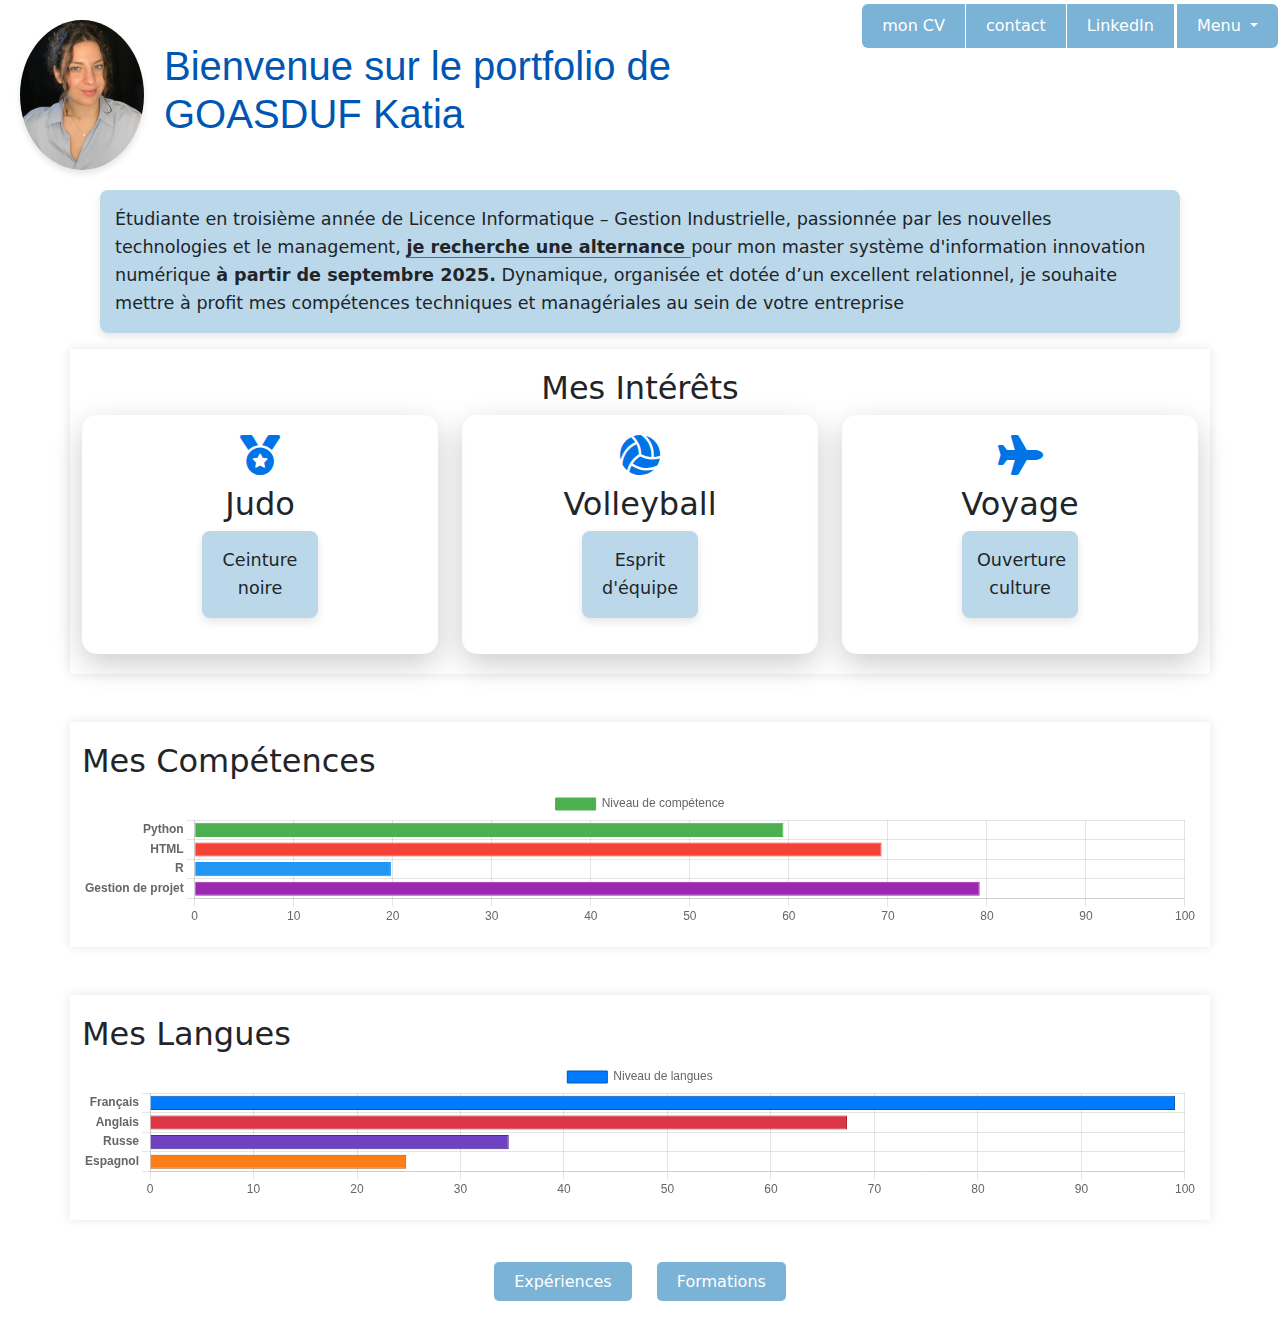
<file: index.html>
<!DOCTYPE html>
<html>
<head>
    <meta charset="UTF-8">
    <title>GOASDUF Katia</title>  <!-- Titre de la page-->
    <link rel="stylesheet" href="css/style.css"> <!-- Appel à un fichier css style.css -->
    <link href="https://cdn.jsdelivr.net/npm/bootstrap@5.3.3/dist/css/bootstrap.min.css" rel="stylesheet" integrity="sha384-QWTKZyjpPEjISv5WaRU9OFeRpok6YctnYmDr5pNlyT2bRjXh0JMhjY6hW+ALEwIH" crossorigin="anonymous">
    <link rel="stylesheet" href="https://cdnjs.cloudflare.com/ajax/libs/animate.css/4.1.1/animate.min.css"/>
    <link rel="stylesheet" href="https://cdnjs.cloudflare.com/ajax/libs/font-awesome/6.4.2/css/all.min.css">




    

    <div class="btn-group" role="group" aria-label="Button group with nested dropdown" style="float: right;">
        <button type="button" class="btn btn-primary" onclick="window.location.href='images/GOASDUF_alternance.pdf'">mon CV</button>
        <button type="button" class="btn btn-primary" onclick="window.location.href='html/contact.html'">contact</button>
        <button type="button" class="btn btn-primary" onclick="window.location.href='https://www.linkedin.com/in/katia-goasduf/'">LinkedIn</button>
      
        <div class="btn-group" role="group">
          <button type="button" class="btn btn-primary dropdown-toggle" data-bs-toggle="dropdown" aria-expanded="false">
            Menu
          </button>
          <ul class="dropdown-menu">
            <li><a class="dropdown-item" href="html/experience.html">Expérience</a></li>
            <li><a class="dropdown-item" href="html/formation.html">Formation</a></li>
          </ul>
        </div>
    </div>

</head>

<body>

    


    <div class="animate__animated animate__fadeInDown" style="display: flex; align-items: center;">
        <header>
            <img src="images/pdp.jpg" alt="photo de profil" class="profile-img" width="200" height="200" style="border-radius: 50%; margin-right: 20px;">
            <h1 id="header">Bienvenue sur le portfolio de GOASDUF Katia</h1>
        </header>
    </div>
    <p>Étudiante en troisième année de Licence Informatique – Gestion Industrielle, passionnée par les nouvelles technologies 
        et le management, <span class="fw-bold text-dark border-bottom border-danger">je recherche une alternance  </span> pour mon master système d'information innovation numérique <strong>à partir de septembre 2025.</strong> 
        Dynamique, organisée et dotée d’un excellent relationnel, je souhaite mettre à profit mes compétences techniques et 
        managériales au sein de votre entreprise </p> <!-- balise paragraphe -->

        
        
        
        <div class="container text-center">
            <h2>Mes Intérêts</h2>
            <div class="row">
                <!-- Carte Judo -->
                <div class="col-md-4">
                    <div class="card-custom interest-card">
                        <i class="fas fa-medal"></i>
                        <h2>Judo</h2>
                        <p>Ceinture noire</p>
                    </div>
                </div>
                
                <!-- Carte Volleyball -->
                <div class="col-md-4">
                    <div class="card-custom interest-card">
                        <i class="fas fa-volleyball-ball"></i>
                        <h2>Volleyball</h2>
                        <p>Esprit d'équipe</p>
                    </div>
                </div>
                
                <!-- Carte Voyage -->
                <div class="col-md-4">
                    <div class="card-custom interest-card">
                        <i class="fas fa-plane"></i>
                        <h2>Voyage</h2>
                        <p>Ouverture culture</p>
                    </div>
                </div>
            </div>
        </div>

        <div class="container my-5">
            <h2>Mes Compétences</h2>
            <canvas id="competences" width="400" height="50"></canvas>
        </div>
        
 
        
        <div class="container my-5">
            <h2>Mes Langues</h2>
            <canvas id="langues" width="400" height="50"></canvas>
        </div>
        
 
    <div style="text-align: center; margin-top: 50px;">        
    <button1 onclick="window.location.href='html/experience.html'">Expériences</button1> <!-- Création d'un bouton lien vers expériences  -->
    <button1 onclick="window.location.href='html/formation.html'">Formations</button1> <!-- Création d'un bouton lien vers formations -->
    </div>

    <div style="height: 50px;"></div> <!-- Espace en bas de page -->

    
    <script src="https://cdn.jsdelivr.net/npm/bootstrap@5.3.3/dist/js/bootstrap.bundle.min.js" integrity="sha384-YvpcrYf0tY3lHB60NNkmXc5s9fDVZLESaAA55NDzOxhy9GkcIdslK1eN7N6jIeHz" crossorigin="anonymous"></script>
    <script src="js/chart.umd.js"></script>
    <script src="js/index.js"></script>

    


</body>
</html>
</file>
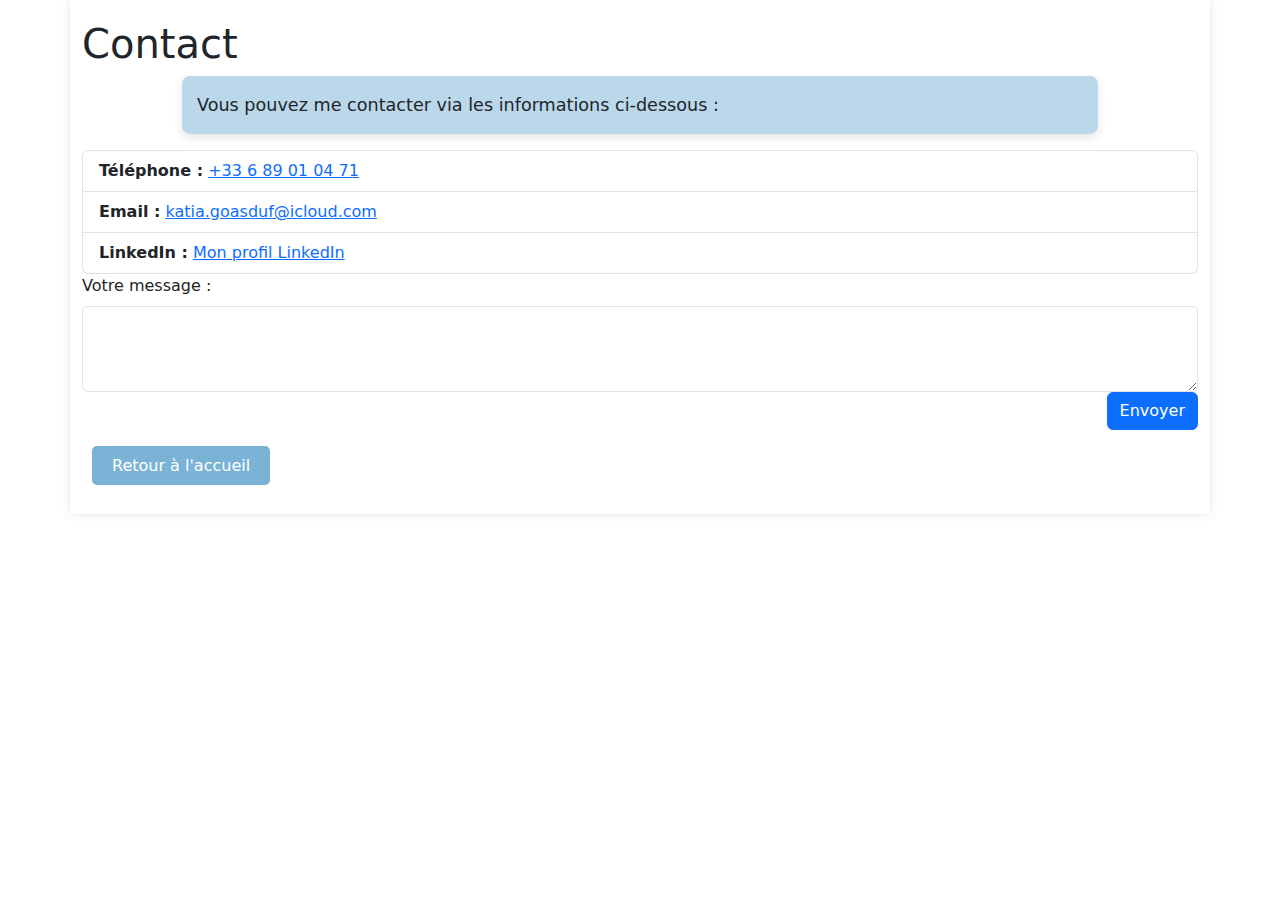
<file: html/contact.html>
<!DOCTYPE html>
<html>
<head>
    <meta charset="UTF-8">
    <title>Contact - Katia Goasduf</title>
    <link rel="stylesheet" href="../css/style.css"> <!-- Ajout du style CSS -->
    <link href="https://cdn.jsdelivr.net/npm/bootstrap@5.3.3/dist/css/bootstrap.min.css" rel="stylesheet" integrity="sha384-QWTKZyjpPEjISv5WaRU9OFeRpok6YctnYmDr5pNlyT2bRjXh0JMhjY6hW+ALEwIH" crossorigin="anonymous">
</head>
<body>
    <div class="container"> <!-- Conteneur pour centrer le contenu -->
        <h1>Contact</h1> 
        <p>Vous pouvez me contacter via les informations ci-dessous :</p>
        <ul class="list-group"> 
            <li class="list-group-item"> 
                <strong>Téléphone :</strong> <a href="tel:+33689010471">+33 6 89 01 04 71</a>
            </li>
            <li class="list-group-item">
                <strong>Email :</strong> <a href="mailto:katia.goasduf@icloud.com">katia.goasduf@icloud.com</a>
            </li>
            <li class="list-group-item">
                <strong>LinkedIn :</strong> <a href="https://www.linkedin.com/in/votre-profil-linkedin" target="_blank">Mon profil LinkedIn</a>
            </li>
        </ul>

        <form id="contactForm"> <!-- Formulaire de contact -->
            <div class="mb-3"> 
                <label for="message" class="form-label">Votre message :</label> 
                <textarea class="form-control" id="message" rows="3"></textarea> 
            
            <div class="d-flex justify-content-end"> 
                <button type="submit" class="btn btn-primary">Envoyer</button> 
            </div>
        </form>
    <br>
        <button1 onclick="window.location.href='../index.html'">Retour à l'accueil</button1> <!-- Bouton pour retourner à l'accueil -->
        </div>

    <script>
        document.getElementById('contactForm').addEventListener('submit', function(event) { 
            event.preventDefault(); 
            var message = document.getElementById('message').value; 
            window.location.href = 'mailto:katia.goasduf@icloud.com?subject=Contact&body=' + encodeURIComponent(message); 
        });
    </script>
    

    <script src="https://cdn.jsdelivr.net/npm/bootstrap@5.3.3/dist/js/bootstrap.bundle.min.js" integrity="sha384-YvpcrYf0tY3lHB60NNkmXc5s9fDVZLESaAA55NDzOxhy9GkcIdslK1eN7N6jIeHz" crossorigin="anonymous"></script>
    <script src="../css/style.css"></script>
</body>
</html>
</file>
<file: css/style.css>
/* texte de base */
body {
    font-family: 'Arial', sans-serif;
    color: #333;
}

/*carte flottante avec effet flou*/
.card-custom {
    background: rgba(255, 255, 255, 0.2);
    padding: 20px;
    border-radius: 15px;
    box-shadow: 0px 10px 30px rgba(0, 0, 0, 0.2);
    transition: transform 0.3s ease-in-out;
}

.card-custom:hover {
    transform: scale(1.05);
    background: rgba(255, 255, 255, 0.4);
}

/* Titre principal */
#header {
    font-size: 2.5rem;
    font-family: 'Poppins', sans-serif;
    color: #0056b3;
    margin-bottom: 10px;
}

/* Conteneur principal pour l'introduction */
header {
    background-color: #ffffff;
    padding: 20px;
    display: flex;
    align-items: center;
    justify-content: space-between;
}

/* Image de profil */
.profile-img {
    border-radius: 50%;
    box-shadow: 0 4px 6px rgba(0, 0, 0, 0.1);
    object-fit: cover; /* Pour éviter l'étirement */
    width: 150px; 
    height: 150px;
}
.profile-img:hover {
    transform: scale(1.1); /* Zoom au survol */
}

/* Paragraphe d'introduction */
p {
    font-size: 1.1rem;
    margin: 20px;
    background-color: #7ab3d684;
    padding: 15px;
    border-radius: 8px;
    box-shadow: 0 4px 8px rgba(0, 0, 0, 0.1);
    animation: fadeInUp 1s ease-in-out; /* Animation d'apparition */
}


/* Container */

.container {
    width: 80%;
    margin: 0 auto;
    padding: 20px;
    background-color: #fff;
    box-shadow: 0 0 10px rgba(0, 0, 0, 0.1);
}



/* Boutons */
button1 { 
    background-color: #7ab3d6;
    color: white;
    border: none;
    padding: 10px 20px;
    border-radius: 5px;
    font-size: 1rem;
    margin: 10px; /* Marge extérieure */
    margin-top: auto; /* Pour aligner le bouton en haut */
    cursor: pointer;
    transition: all 0.3s ease;
}

button1:hover {
    background-color: #ce82ac;
    transform: scale(1.1);
}

/* Section */ 
section {
    margin: 20px 0;
}

section h2 {
    font-size: 1.8em;
    border-bottom: 2px solid #0073e6;
    padding-bottom: 10px;
    margin-bottom: 20px;
}



/* Paragraph marge*/
p {
    line-height: 1.6;
    margin-bottom: 20px;
    margin-left: 100px;
    margin-right: 100px;
}

p3 {
    line-height: 1.6;
    margin-bottom: 20px;
    margin-left: 10px;
    margin-right: 10px;
    text-align: left;
}

/* Paragraph 4 */
p4 {
    line-height: 1.6;
    margin-bottom: 2px;
    margin-left: 2px;
    margin-right: 2px;
    text-align: left;
}

/* ---- Style des cards d'intérêts ---- */
.interest-card {
    text-align: center;
    padding: 20px;
    border-radius: 15px;
    background: rgba(255, 255, 255, 0.2);
    box-shadow: 0px 10px 30px rgba(0, 0, 0, 0.2);
    transition: transform 0.3s ease-in-out;
}

.interest-card:hover {
    transform: scale(1.05); /* Zoom au survol */
    background: rgba(255, 255, 255, 0.4); 
}

/* ---- Icônes des cartes ---- */
.interest-card i {
    font-size: 40px;
    color: #0073e6; /* couleur de l'icône */
    margin-bottom: 10px;
    display: block;
}



/* ---- Style couleur frise ---- */
.vis-item.orange {
    background-color: gold;
    border-color: orange;
  }
  .vis-item.vis-selected.orange {
    /* custom colors for selected orange items */
    background-color: orange;
  }

  .vis-item.violet {
    background-color: rgb(116, 17, 116);
    border-color: rgb(116, 17, 116);
    color: white;
  }
    .vis-item.vis-selected.violet {
        /* custom colors for selected violet items */
        background-color: rgb(116, 17, 116);
    }

  .vis-item.bleu {
    background-color: rgb(41, 15, 173);
    color: white;
    border-color: rgb(41, 15, 173);
  }
    .vis-item.vis-selected.bleu {
        /* custom colors for selected bleu items */
        background-color: rgb(41, 15, 173);
    }




/* page experience */

/* Style pour le popover de l'entreprise les 4 gourmets */
.class-popover-gourmets {
    background-color: #ffebcc; /* Couleur de fond */
    color: #503b3b; /* Texte */
  }
  
  /* Style pour le popover de l’entreprise lesayec */
  .class-popover-sayec {
    background-color: #fbffcc;
    color: #000000;
  }
  .class-popover-somfy {
    background-color: #f7bc63;
    color: #070172;
  }
  
  /* Personnalisation du titre du popover */
  .class-popover-somfy .popover-header,
  .class-popover-sayec .popover-header,
  .class-popover-gourmets .popover-header {
    font-weight: bold;
    text-align: center;
  }
  
  .btn-sayec {
    background-color: #ebd702;
    color: #ffffff;
  }

  .btn-gourmets {
    background-color: #bfbfbf;
    color: #503b3b;
    }

  .btn-somfy {
    background-color: #ff9100;
    color: #070172;
    }





    /* Button Group */
    .btn-group button {
        background-color: #7ab3d6;
        border: none;
        color: white;
        padding: 10px 20px;
        text-align: center;
        text-decoration: none;
        display: inline-block;
        font-size: 16px;
        margin: 4px 2px;
        cursor: pointer;
        transition: background-color 0.3s ease;
    }
    .btn-group button:hover {
        background-color: #ce82ac;
    }



    
 /* Menu déroulant */
.dropdown-menu button{
    background-color: #7ab3d6; /* Couleur de fond */
    border: 1px solid #7ab3d6; /* Bordure légère */
    box-shadow: 0px 4px 6px rgba(0, 0, 0, 0.1); /* Ombre */
    border-radius: 5px; /* Coins arrondis */
    padding: 0; /* Supprimer les marges internes */
}

/* Éléments du menu déroulant */
.dropdown-menu .dropdown-item {
    color: #333; /* Couleur du texte */
    padding: 10px 20px; /* Espacement */
    font-size: 14px; /* Taille de police */
    transition: background-color 0.3s ease, color 0.3s ease;
}

/* Effet hover sur les éléments */
.dropdown-menu .dropdown-item:hover {
    background-color: #ce82ac; /* Couleur de fond au survol */
    color: #ffffff; /* Couleur du texte au survol */
}


/* Conteneur général */
.container-block {
    margin-bottom: 30px;
    padding: 20px;
    border-radius: 8px;
    background-color: #f8f9fa; /* Fond clair */
    box-shadow: 0 4px 8px rgba(0, 0, 0, 0.1); /* Légère ombre */
}


#timelineChart {
    max-width: 800px;
    margin: 0 auto;
}




/* ---- Ajout d'animation Hover.css ---- */
.card-custom:hover, .profile-img:hover, button1:hover {
    animation: pulse 0.5s;
}
</file>
